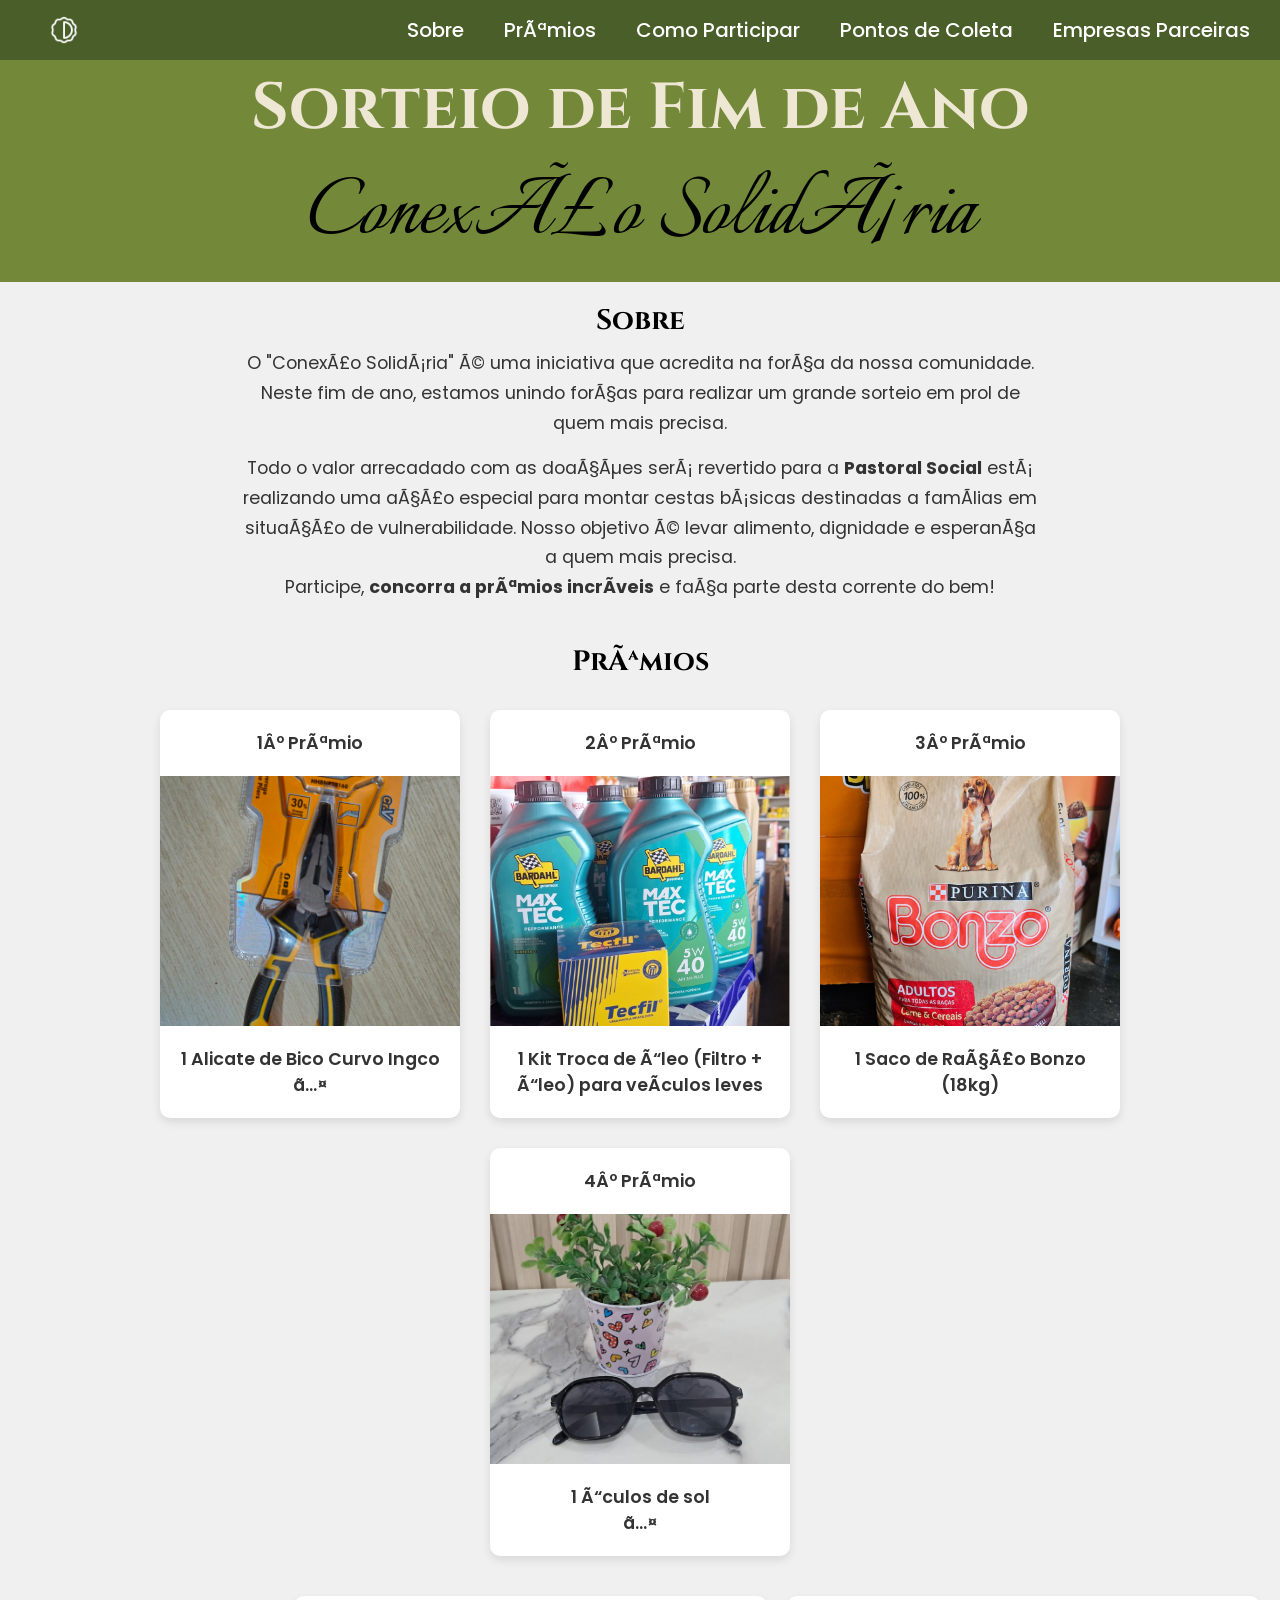
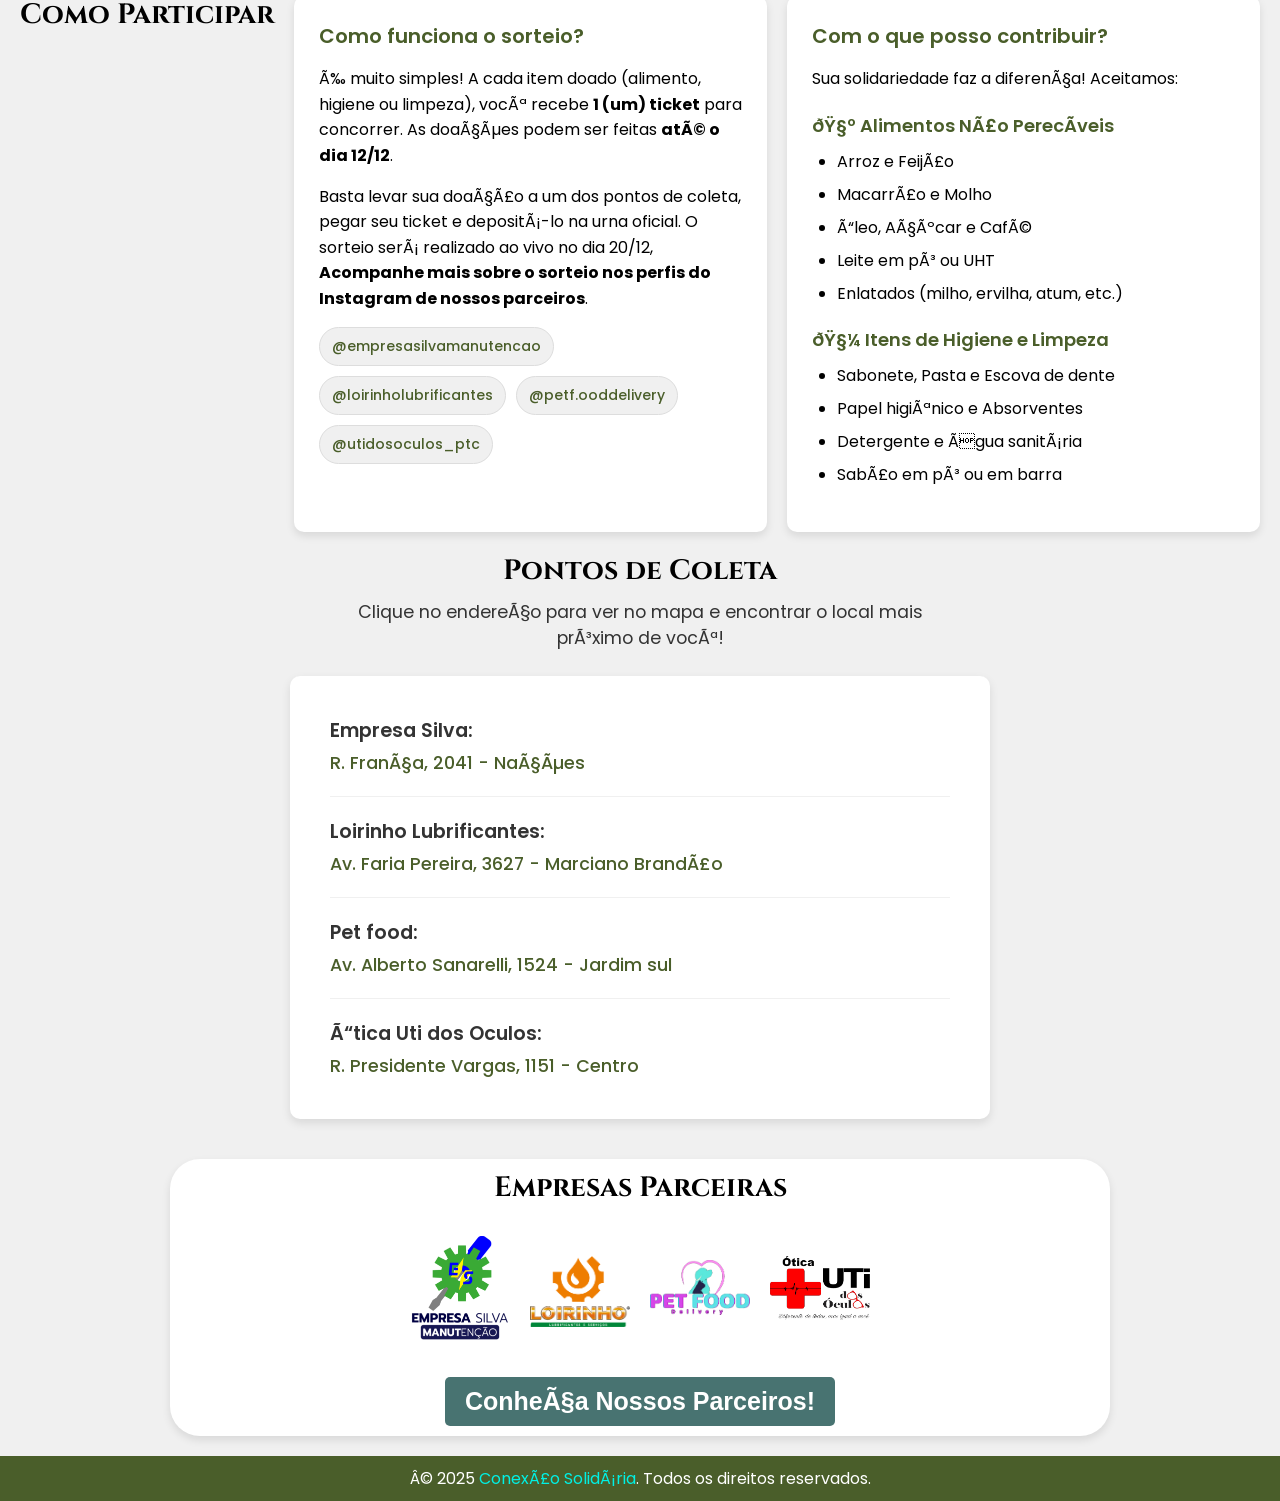
<file: index.html>
<!DOCTYPE html>
<html lang="pt-br">

<head>
    <meta charset="UTF-B">
    <meta name="viewport" content="width=device-width, initial-scale=1.0">
    <meta name="author" content="Enio Antonio S. Junior">

    <meta name="description" content="Participe do Sorteio de Fim de Ano Conexão Solidária! Doe e concorra a prêmios.">

    <meta property="og:type" content="website">
    <meta property="og:url" content="https://conexao-solidaria-ptc.netlify.app/">
    <meta property="og:title" content="Sorteio de Fim de Ano - Conexão Solidária">
    <meta property="og:description"
        content="Participe da nossa ação solidária! Doe alimentos, concorra a prêmios incríveis e ajude quem mais precisa.">
    <meta property="og:image" content="https://conexao-solidaria-ptc.netlify.app/src/img/preview-social.png">

    <meta property="twitter:card" content="summary_large_image">
    <meta property="twitter:url" content="https://conexao-solidaria-ptc.netlify.app/">
    <meta property="twitter:title" content="Sorteio de Fim de Ano - Conexão Solidária">
    <meta property="twitter:description"
        content="Participe da nossa ação solidária! Doe alimentos, concorra a prêmios incríveis e ajude quem mais precisa.">
    <meta property="twitter:image" content="https://conexao-solidaria-ptc.netlify.app/src/img/preview-social.png">

    <link rel="icon" href="src/img/64x64.png" type="image/png">
    <link rel="stylesheet" href="src/css/reset.css">
    <link rel="stylesheet" href="src/css/style.css">
    <title>Conexão Solidária</title>
</head>

<body id="topo">
    <nav>
        <button class="hamburger" id="hamburger-button" aria-label="Menu">
            <span class="hamburger-line"></span>
            <span class="hamburger-line"></span>
            <span class="hamburger-line"></span>
        </button>

        <div class="toggle-icons">
            <img src="src/img/modoEscuro.png" alt="Modo Escuro" id="darkModeIcon" class="mode-icon">
            <img src="src/img/modoClaro.png" alt="Modo Claro" id="lightModeIcon" class="mode-icon">
        </div>

        <div class="nav-links" id="nav-links">
            <a href="#sobre">Sobre</a>
            <a href="#premios">Prêmios</a>
            <a href="#como-participar">Como Participar</a>
            <a href="#pontos-de-coleta">Pontos de Coleta</a>
            <a href="parceiros.html">Empresas Parceiras</a>
        </div>
    </nav>
    <header>
        <h1>Sorteio de Fim de Ano</h1>
        <h2>Conexão Solidária</h2>
    </header>

    <main>
        <section id="sobre">
            <h3>Sobre</h3>
            <p>
                O "Conexão Solidária" é uma iniciativa que acredita na força da nossa comunidade.
                Neste fim de ano, estamos unindo forças para realizar um grande sorteio em prol
                de quem mais precisa.
            </p>
            <p>
                Todo o valor arrecadado com as doações será revertido para
                a <strong>Pastoral Social</strong> está realizando uma ação especial para montar cestas básicas
                destinadas a famílias em situação de vulnerabilidade.
                Nosso objetivo é levar alimento, dignidade e esperança a quem mais precisa. <br>
                Participe, <b>concorra a prêmios incríveis</b> e faça parte desta corrente do bem!
            </p>
        </section>

        <section id="premios">
            <h3>Prêmios</h3>
            <div class="premios-container">
                <figure>
                    <figcaption>1º Prêmio</figcaption>
                    <img src="src/img/Alicate.jpg" alt="Alicate de bico meia cana">
                    <figcaption>1 Alicate de Bico Curvo Ingco <br> ㅤ</figcaption>
                </figure>
                <figure>
                    <figcaption>2º Prêmio</figcaption>
                    <img src="src/img/OleoEFiltro.png" alt="Óleo e filtro de óleo">
                    <figcaption>1 Kit Troca de Óleo (Filtro + Óleo) para veículos leves</figcaption>
                </figure>
                <figure>
                    <figcaption>3º Prêmio</figcaption>
                    <img src="src/img/SacoDeRacao.png" alt="Saco de ração 18kg para cães adultos">
                    <figcaption>1 Saco de Ração Bonzo (18kg)</figcaption>
                </figure>
                <figure>
                    <figcaption>4º Prêmio</figcaption>
                    <img src="src/img/Oculos.png" alt="Oculos de sol">
                    <figcaption>1 Óculos de sol <br> ㅤ</figcaption>
                </figure>
            </div>
        </section>

        <section id="como-participar" aria-labelledby="titulo-como-participar">
            <h3 id="titulo-como-participar">Como Participar</h3>
            <article aria-labelledby="como-funciona-titulo">
                <h4 id="como-funciona-titulo">Como funciona o sorteio?</h4>
                <p>É muito simples! A cada item doado (alimento, higiene ou limpeza),
                    você recebe <strong>1 (um) ticket</strong> para concorrer. As doações podem ser feitas <strong>até o
                        dia 12/12</strong>.</p>
                <p>Basta levar sua doação a um dos pontos de coleta, pegar seu ticket
                    e depositá-lo na urna oficial. O sorteio será realizado ao vivo no dia 20/12,
                    <strong>Acompanhe mais sobre o sorteio nos perfis do Instagram de nossos parceiros</strong>.
                </p>
                <ul>
                    <li><a href="https://www.instagram.com/empresasilvamanutencao?igsh=MXJiZjM1cW82eDZsZg=="
                            target="_blank">@empresasilvamanutencao</a></li>

                    <li><a href="https://www.instagram.com/loirinholubrificantes?igsh=MTQ2d2xqcG1nM3MybQ=="
                            target="_blank">@loirinholubrificantes</a></li>

                    <li><a href="https://www.instagram.com/petf.ooddelivery?igsh=MTQxbnA5NXpmcWZzNg=="
                            target="_blank">@petf.ooddelivery</a></li>

                    <li><a href="https://www.instagram.com/utidosoculos_ptc?utm_source=qr&igsh=a2kxdjM2YWQzOGx4"
                            target="_blank">@utidosoculos_ptc</a></li>
                </ul>

            </article>
            <article aria-labelledby="o-que-doar-titulo">
                <h4 id="o-que-doar-titulo">Com o que posso contribuir?</h4>
                <p>Sua solidariedade faz a diferença! Aceitamos:</p>
                <h5 id="alimentos-titulo">🧺 Alimentos Não Perecíveis</h5>
                <ul>
                    <li>Arroz e Feijão</li>
                    <li>Macarrão e Molho</li>
                    <li>Óleo, Açúcar e Café</li>
                    <li>Leite em pó ou UHT</li>
                    <li>Enlatados (milho, ervilha, atum, etc.)</li>
                </ul>
                <h5 id="higiene-titulo">🧼 Itens de Higiene e Limpeza</h5>
                <ul>
                    <li>Sabonete, Pasta e Escova de dente</li>
                    <li>Papel higiênico e Absorventes</li>
                    <li>Detergente e Água sanitária</li>
                    <li>Sabão em pó ou em barra</li>
                </ul>
            </article>
        </section>

        <section id="pontos-de-coleta">
            <h3>Pontos de Coleta</h3>
            <p class="coleta-subtitulo">Clique no endereço para ver no mapa e encontrar o local mais próximo de você!
            </p>
            <div class="coleta-container">
                <ul>
                    <li>
                        <strong>Empresa Silva:</strong>
                        <a href="https://www.google.com/maps/search/?api=1&query=R.+Fran%C3%A7a,+2041+-+Na%C3%A7%C3%B5es"
                            target="_blank" rel="noopener noreferrer">
                            R. França, 2041 - Nações
                        </a>
                    </li>
                    <li>
                        <strong>Loirinho Lubrificantes:</strong>
                        <a href="https://www.google.com/maps/search/?api=1&query=Av.+Faria+Pereira,+3627+-+Marciano+Brand%C3%A3o"
                            target="_blank" rel="noopener noreferrer">
                            Av. Faria Pereira, 3627 - Marciano Brandão
                        </a>
                    </li>
                    <li>
                        <strong>Pet food:</strong>
                        <a href="https://maps.app.goo.gl/vPN9GJgcoY459Lsw5" target="_blank" rel="noopener noreferrer">
                            Av. Alberto Sanarelli, 1524 - Jardim sul
                        </a>
                    </li>
                    <li>
                        <strong>Ótica Uti dos Oculos:</strong>
                        <a href="https://www.google.com/maps/search/?api=1&query=R.+Presidente+Vargas,+1151+-+Centro"
                            target="_blank" rel="noopener noreferrer">
                            R. Presidente Vargas, 1151 - Centro
                        </a>
                    </li>
                </ul>
            </div>
        </section>

        <section id="empresas-parceiras">
            <h3>Empresas Parceiras</h3>
            <div class="logo-container">
                <a href="https://www.instagram.com/empresasilvamanutencao?igsh=MXJiZjM1cW82eDZsZg=="
                    target="_blank"><img src="src/img/logos/EmpresaSilva@300x.png"
                        alt="Logo da Empresa Silva Manutenção"></a>
                <img src="src/img/logos/Loirinho@300x.png" alt="Logo da Loirinho Lubrificantes e Serviços">
                <a href="https://www.instagram.com/petf.ooddelivery?igsh=MTQxbnA5NXpmcWZzNg==" target="_blank"><img
                        src="src/img/logos/PetFoodDelivery.png" alt="Logo da Pet Food Delivery"></a>
                <a href="https://www.instagram.com/utidosoculos_ptc?utm_source=qr&igsh=a2kxdjM2YWQzOGx4"
                    target="_blank"><img src="src/img/logos/UtiDosOculos.png" alt="Logo da Ótica UTI dos Óculos"></a>
            </div>
            <button><a href="parceiros.html">Conheça Nossos Parceiros!</a></button>
        </section>
    </main>

    <footer>
        <p>© 2025 <a href="parceiros.html">Conexão Solidária</a>. Todos os direitos reservados.</p>
    </footer>

    <a href="#topo" id="btnVoltarAoTopo">↑</a>

    <script src="src/js/main.js"></script>

</body>

</html>
</file>
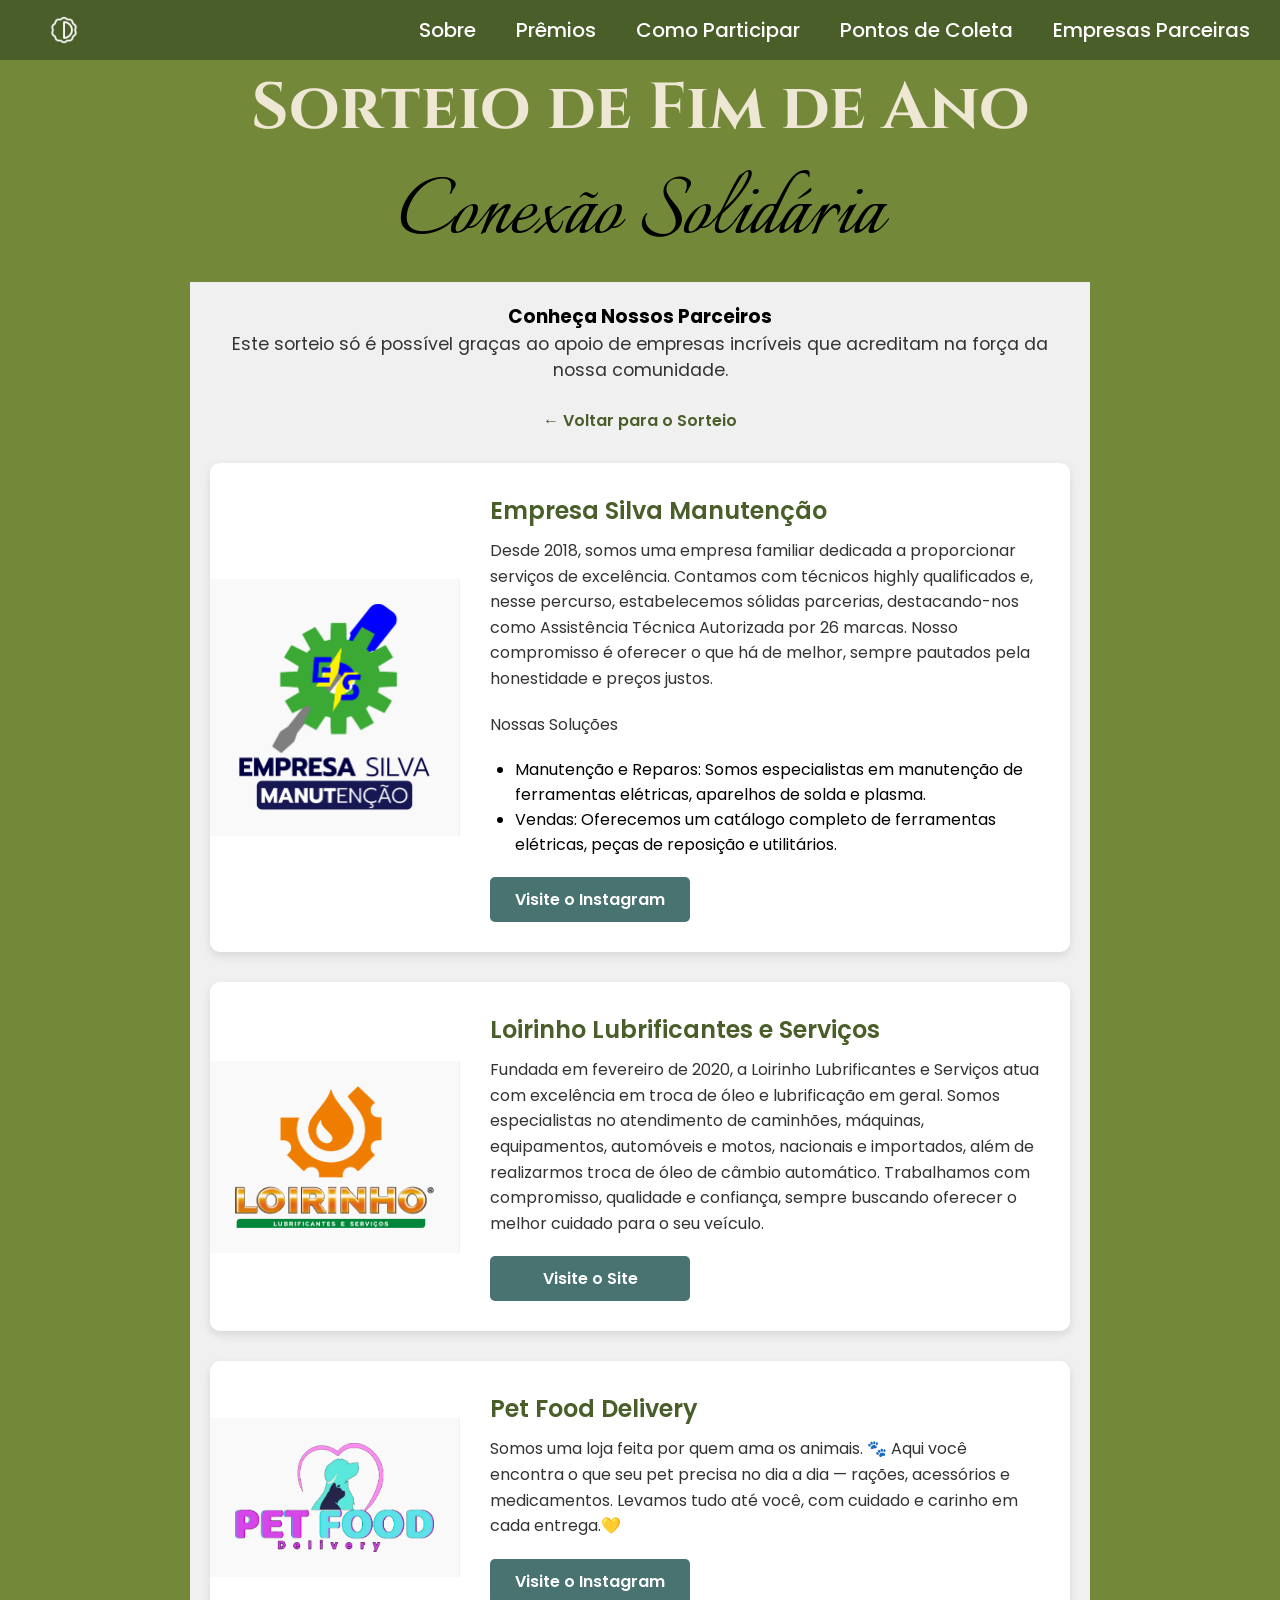
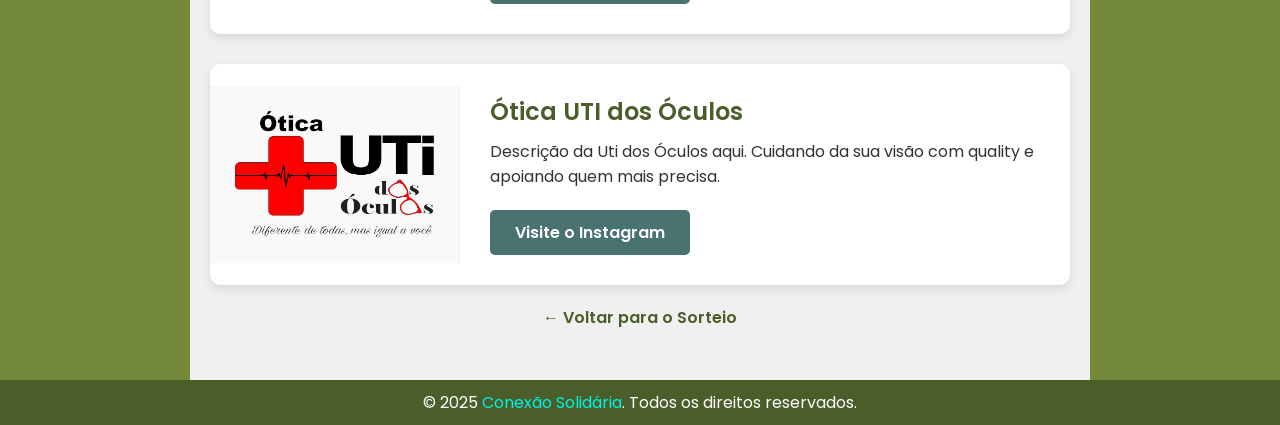
<file: parceiros.html>
<!DOCTYPE html>
<html lang="pt-br">

<head>
    <meta charset="UTF-8">
    <meta name="viewport" content="width=device-width, initial-scale=1.0">
    <meta name="author" content="Enio Antonio S. Junior">

    <meta name="description"
        content="Conheça as empresas que estão apoiando o Sorteio de Fim de Ano Conexão Solidária.">

    <meta property="og:type" content="website">
    <meta property="og:url" content="https://conexao-solidaria-ptc.netlify.app/parceiros.html">
    <meta property="og:title" content="Nossos Parceiros - Conexão Solidária">
    <meta property="og:description"
        content="Conheça as empresas incríveis que estão apoiando o nosso Sorteio de Fim de Ano.">
    <meta property="og:image" content="https://conexao-solidaria-ptc.netlify.app/src/img/preview-social.png">

    <meta property="twitter:card" content="summary_large_image">
    <meta property="twitter:url" content="https://conexao-solidaria-ptc.netlify.app/parceiros.html">
    <meta property="twitter:title" content="Nossos Parceiros - Conexão Solidária">
    <meta property="twitter:description"
        content="Conheça as empresas incríveis que estão apoiando o nosso Sorteio de Fim de Ano.">
    <meta property="twitter:image" content="https://conexao-solidaria-ptc.netlify.app/src/img/preview-social.png">

    <link rel="icon" href="src/img/64x64.png" type="image/png">
    <link rel="stylesheet" href="src/css/reset.css">
    <link rel="stylesheet" href="src/css/style.css">
    <title>Parceiros - Conexão Solidária</title>
</head>

<body id="topo">
    <nav>
        <button class="hamburger" id="hamburger-button" aria-label="Menu">
            <span class="hamburger-line"></span>
            <span class="hamburger-line"></span>
            <span class="hamburger-line"></span>
        </button>

        <div class="toggle-icons">
            <img src="src/img/modoEscuro.png" alt="Modo Escuro" id="darkModeIcon" class="mode-icon">
            <img src="src/img/modoClaro.png" alt="Modo Claro" id="lightModeIcon" class="mode-icon">
        </div>

        <div class="nav-links" id="nav-links">
            <a href="index.html#sobre">Sobre</a>
            <a href="index.html#premios">Prêmios</a>
            <a href="index.html#como-participar">Como Participar</a>
            <a href="index.html#pontos-de-coleta">Pontos de Coleta</a>
            <a href="index.html#empresas-parceiras">Empresas Parceiras</a>
        </div>
    </nav>
    <header>
        <h1>Sorteio de Fim de Ano</h1>
        <h2>Conexão Solidária</h2>
    </header>

    <main class="partner-page-main">
        <h3>Conheça Nossos Parceiros</h3>
        <p class="partner-subtitulo">
            Este sorteio só é possível graças ao apoio de empresas incríveis
            que acreditam na força da nossa comunidade.
        </p>

        <a href="index.html" class="back-link">&larr; Voltar para o Sorteio</a>

        <div class="partner-cards-container">
            <article class="partner-card">
                <img src="src/img/logos/EmpresaSilva@300x.png" alt="Logo da Empresa Silva Manutenção">
                <div class="partner-card-info">
                    <h4>Empresa Silva Manutenção</h4>
                    <p>Desde 2018, somos uma empresa familiar dedicada a proporcionar serviços de excelência. Contamos
                        com técnicos highly qualificados e, nesse percurso, estabelecemos sólidas parcerias,
                        destacando-nos como Assistência Técnica Autorizada por 26 marcas. Nosso compromisso é oferecer o
                        que há de melhor, sempre pautados pela honestidade e preços justos.</p>
                    <p>Nossas Soluções</p>
                    <ul>
                        <li>Manutenção e Reparos: Somos especialistas em manutenção de ferramentas elétricas, aparelhos
                            de
                            solda e plasma.</li>
                        <li>Vendas: Oferecemos um catálogo completo de ferramentas elétricas, peças de reposição e
                            utilitários.</li>
                    </ul>
                    <a href="https://www.instagram.com/empresasilvamanutencao?igsh=MXJiZjM1cW82eDZsZg=="
                        class="partner-link" target="_blank">Visite o Instagram</a>
                </div>
            </article>

            <article class="partner-card">
                <img src="src/img/logos/Loirinho@300x.png" alt="Logo da Loirinho Lubrificantes">
                <div class="partner-card-info">
                    <h4>Loirinho Lubrificantes e Serviços</h4>
                    <p>Fundada em fevereiro de 2020, a Loirinho Lubrificantes e Serviços atua com excelência em troca de
                        óleo e lubrificação em geral. Somos especialistas no atendimento de caminhões, máquinas,
                        equipamentos, automóveis e motos, nacionais e importados, além de realizarmos troca de óleo de
                        câmbio automático. Trabalhamos com compromisso, qualidade e confiança, sempre buscando oferecer
                        o melhor cuidado para o seu veículo.</p>
                    <a href="https://loirinholubrificantes.marcaweb.com.br" class="partner-link" target="_blank">Visite
                        o Site</a>
                </div>
            </article>

            <article class="partner-card">
                <img src="src/img/logos/PetFoodDelivery.png" alt="Logo da Pet Food Delivery">
                <div class="partner-card-info">
                    <h4>Pet Food Delivery</h4>
                    <p>Somos uma loja feita por quem ama os animais. 🐾
                        Aqui você encontra o que seu pet precisa no dia a dia — rações, acessórios e medicamentos.
                        Levamos tudo até você, com cuidado e carinho em cada entrega.💛</p>
                    <a href="https://www.instagram.com/petf.ooddelivery?igsh=MTQxbnA5NXpmcWZzNg==" class="partner-link"
                        target="_blank">Visite o Instagram</a>
                </div>
            </article>

            <article class="partner-card">
                <img src="src/img/logos/UtiDosOculos.png" alt="Logo da Ótica UTI dos Óculos">
                <div class="partner-card-info">
                    <h4>Ótica UTI dos Óculos</h4>
                    <p>Descrição da Uti dos Óculos aqui. Cuidando da sua visão com
                        quality e apoiando quem mais precisa.</p>
                    <a href="https://www.instagram.com/utidosoculos_ptc?utm_source=qr&igsh=a2kxdjM2YWQzOGx4"
                        class="partner-link" target="_blank">Visite o Instagram</a>
                </div>
            </article>
        </div>

        <a href="index.html" class="back-link" style="margin-top: 20px;">&larr; Voltar para o Sorteio</a>
    </main>

    <footer>
        <p>© 2025 <a href="#">Conexão Solidária</a>. Todos os direitos reservados.</p>
    </footer>

    <a href="#topo" id="btnVoltarAoTopo">↑</a>

    <script src="src/js/main.js"></script>

</body>

</html>
</file>
<file: src/css/style.css>
@import url('https://fonts.googleapis.com/css2?family=Cinzel:wght@400..900&family=Italianno&family=Poppins:ital,wght@0,100;0,200;0,300;0,400;0,500;0,600;0,700;0,800;0,900;1,100;1,200;1,300;1,400;1,500;1,600;1,700;1,800;1,900&display=swap');

/* Adiciona rolagem suave ao clicar nos links da NAV */
html {
    scroll-behavior: smooth;
}

body {
    background: #738839;
    font-family: "Poppins", sans-serif;
    /* Evita que o conteúdo "cole" nas laterais em telas muito grandes */
    max-width: 2000px;
    margin: 0 auto;
    /* TRANSIÇÃO ADICIONADA */
    transition: background-color 0.3s ease, color 0.3s ease;
}

/* ======================================= */
/* Estilos do NOVO Menu de Navegação (NAV) */
/* ======================================= */
nav {
    background: #4A5E2A;
    padding: 15px 30px;
    /* Mais padding */
    display: flex;
    /* Essencial para alinhar */
    justify-content: space-between;
    /* Links para a direita (em desktop) */
    align-items: center;
    position: relative;
    /* Para o menu flutuar abaixo */
    /* TRANSIÇÃO ADICIONADA */
    transition: background-color 0.3s ease;
}

/* Container dos links */
.nav-links {
    display: flex;
    /* Links lado a lado no desktop */
    gap: 40px;
    /* Espaço entre os links */
}

.nav-links a {
    color: white;
    text-decoration: none;
    font-size: 20px;
    font-weight: 500;
    transition: color 0.2s;
}

.nav-links a:hover {
    color: #EEE7D3;
    /* Cor mais clara no hover */
    text-decoration: underline;
}

/* Botão Hamburger (ESCONDIDO no desktop) */
.hamburger {
    display: none;
    /* Escondido por padrão */
    background: none;
    border: none;
    cursor: pointer;
    padding: 5px;
    display: none;
    /* Escondido no desktop */
    flex-direction: column;
    gap: 5px;
    /* Espaço entre as linhas */
}

.hamburger-line {
    display: block;
    width: 25px;
    height: 3px;
    background-color: white;
    border-radius: 2px;
}

/* FIM DOS ESTILOS DA NAV */


header {
    background: #738839;
    /* Mesmo fundo do body */
    color: white;
    padding: 5px 0;
    /* Adiciona espaço interno (vertical) */
    text-align: center;
    font-size: 24px;
    font-weight: 600;
    /* TRANSIÇÃO ADICIONADA */
    transition: background-color 0.3s ease;
}

header h1 {
    margin: 0;
    font-family: "Cinzel", serif;
    font-weight: 700;
    font-size: 65px;
    color: #EEE7D3;
    /* Cor do texto do h1 */
    /* TRANSIÇÃO ADICIONADA */
    transition: color 0.3s ease;
}

header h2 {
    margin: 0;
    color: black;
    font-family: "Italianno", cursive;
    font-weight: 400;
    font-size: 100px;
    /* TRANSIÇÃO ADICIONADA */
    transition: color 0.3s ease;
}

main {
    background: #F0F0F0;
    padding: 20px;
    min-height: 400px;
    /* TRANSIÇÃO ADICIONADA */
    transition: background-color 0.3s ease;
}

main section h3 {
    font-family: "Cinzel", serif;
    font-weight: 700;
    font-size: 28px;
    margin-bottom: 10px;
    text-align: center;
    /* Centraliza todos os títulos de seção */
    /* TRANSIÇÃO ADICIONADA */
    transition: color 0.3s ease;
}


/* ======================================= */
/* Estilos da Seção "Sobre"                */
/* ======================================= */

section#sobre {
    /* Centraliza o texto e o título da seção */
    text-align: center;

    /* Limita a largura do texto para melhor leitura em telas grandes */
    max-width: 800px;

    /* Centraliza o bloco de texto na página */
    margin: 0 auto 40px auto;
    /* (topo, auto, inferior, auto) */
}

section#sobre p {
    font-size: 1.1rem;
    /* Tamanho de fonte um pouco maior para destaque */
    line-height: 1.7;
    /* Espaçamento entre linhas (melhora leitura) */
    color: #333;
    /* Cor de texto mais suave que o preto puro */
    margin-bottom: 15px;
    /* Espaço entre os parágrafos */
    /* TRANSIÇÃO ADICIONADA */
    transition: color 0.3s ease;
}

/* ======================================= */
/* Estilos da Seção "Prêmios"              */
/* ======================================= */

section#premios {
    /* Centraliza o título "Prêmios" */
    text-align: center;
    margin-bottom: 40px;
    /* Espaço abaixo da seção inteira */
}

/* O container que agrupa os cards de prêmios */
.premios-container {
    display: flex;
    /* ATIVA O FLEXBOX! */
    justify-content: center;
    /* Centraliza os cards na página */
    flex-wrap: wrap;
    /* Permite que os cards quebrem a linha em telas menores */
    gap: 30px;
    /* Espaço entre os cards */
    padding-top: 20px;
    /* Espaço entre o título "Prêmios" e os cards */
}

/* O "Card" de cada prêmio (a tag <figure>) */
.premios-container figure {
    background-color: #FFFFFF;
    /* Fundo branco para o card */
    border-radius: 10px;
    /* Cantos arredondados */
    box-shadow: 0 4px 10px rgba(0, 0, 0, 0.1);
    /* Sombra suave */
    max-width: 300px;
    /* Largura máxima de cada card */
    flex-basis: 300px;
    /* Largura base de cada card */
    flex-grow: 1;
    /* Permite que o card cresça se houver espaço */
    overflow: hidden;
    /* Garante que a imagem não "vaze" dos cantos arredondados */
    display: flex;
    /* Flexbox interno para alinhar a legenda */
    flex-direction: column;
    /* Organiza o card (imagem em cima, legenda embaixo) */
    /* TRANSIÇÃO ADICIONADA */
    transition: background-color 0.3s ease, box-shadow 0.3s ease;
}

/* A imagem dentro do card de prêmio */
.premios-container figure img {
    width: 100%;
    /* Imagem ocupa 100% da largura do card */
    height: 250px;
    /* ALTURA FIXA - Isso é o segredo para cards uniformes! */
    object-fit: cover;
    /* Faz a imagem cobrir o espaço sem distorcer (ela pode ser cortada) */
}

/* A legenda da imagem (<figcaption>) */
.premios-container figure figcaption {
    padding: 20px;
    font-size: 1.1rem;
    font-weight: 600;
    /* Texto em negrito */
    color: #333;
    text-align: center;

    /* Garante que a legenda fique na parte de baixo */
    margin-top: auto;
    /* TRANSIÇÃO ADICIONADA */
    transition: color 0.3s ease;
}


/* ======================================= */
/* BÔNUS: Estilo para o H5 que criamos     */
/* ======================================= */

section#como-participar article h5 {
    font-family: "Poppins", sans-serif;
    font-weight: 600;
    font-size: 18px;
    /* Um pouco menor que o h4 */
    color: #4A5E2A;
    /* Cor verde escura do seu tema */
    margin-top: 20px;
    /* Espaço acima (para separar da lista anterior) */
    margin-bottom: 10px;
    /* TRANSIÇÃO ADICIONADA */
    transition: color 0.3s ease;
}

/* ======================================= */
/* Estilos da Seção "Como Participar"      */
/* ======================================= */

section#como-participar {
    display: flex;
    flex-wrap: wrap;
    justify-content: center;
    gap: 20px;
    text-align: center;
    margin-bottom: 20px;
}

/* Estilo de "Card" para os dois <article> */
section#como-participar article {
    background-color: #FFFFFF;
    border-radius: 10px;
    padding: 25px;
    box-shadow: 0 4px 8px rgba(0, 0, 0, 0.1);
    text-align: left;
    flex-basis: 400px;
    flex-grow: 1;
    max-width: 500px;
    /* TRANSIÇÃO ADICIONADA */
    transition: background-color 0.3s ease, box-shadow 0.3s ease;
}

/* Títulos dentro dos cards (h4) */
section#como-participar article h4 {
    font-family: "Poppins", sans-serif;
    font-weight: 600;
    font-size: 20px;
    color: #4A5E2A;
    margin-bottom: 15px;
    /* TRANSIÇÃO ADICIONADA */
    transition: color 0.3s ease;
}

/* Parágrafos dentro dos cards */
section#como-participar article p {
    font-size: 16px;
    line-height: 1.6;
    margin-bottom: 15px;
    /* TRANSIÇÃO ADICIONADA */
    transition: color 0.3s ease;
}

/* Listas de doação (ul) */
section#como-participar article ul {
    list-style-type: disc;
    margin-left: 25px;
    margin-bottom: 20px;
}

section#como-participar article ul li {
    margin-bottom: 8px;
    /* TRANSIÇÃO ADICIONADA */
    transition: color 0.3s ease;
}

/* ======================================= */
/* Estilos da Lista de Instagram           */
/* ("Como Participar")                     */
/* ======================================= */

/* 1. Seleciona APENAS a lista (ul) dentro do 
      artigo "Como funciona" */
section#como-participar article[aria-labelledby="como-funciona-titulo"] ul {
    list-style-type: none;
    /* Remove as bolinhas */
    margin-left: 0;
    /* Remove o recuo da lista */
    margin-top: 15px;
    /* Adiciona um espaço acima da lista */

    /* Faz os links ficarem lado a lado */
    display: flex;
    flex-wrap: wrap;
    /* Deixa quebrar a linha em telas pequenas */
    gap: 10px;
    /* Espaço entre os links */
}

/* 2. Zera a margem dos itens da lista (li) */
section#como-participar article[aria-labelledby="como-funciona-titulo"] li {
    margin-bottom: 0;
}

/* 3. Estiliza o link (a) como uma "pílula" */
section#como-participar article[aria-labelledby="como-funciona-titulo"] a {
    display: block;
    padding: 8px 12px;
    background-color: #f0f0f0;
    /* Fundo cinza claro (já que o card é branco) */
    border: 1px solid #ddd;
    /* Borda sutil */
    border-radius: 20px;
    /* Cantos bem arredondados */
    text-decoration: none;
    color: #4A5E2A;
    /* Cor verde do seu tema */
    font-weight: 500;
    font-size: 14px;
    transition: all 0.2s;
    /* Animação suave */
}

/* 4. Efeito hover (ao passar o mouse) */
section#como-participar article[aria-labelledby="como-funciona-titulo"] a:hover {
    background-color: #4A5E2A;
    /* Fica verde */
    color: #FFFFFF;
    /* Com texto branco */
    border-color: #4A5E2A;
}

/* ======================================= */
/* Estilos da Seção "Pontos de Coleta"     */
/* ======================================= */

section#pontos-de-coleta {
    text-align: center;
    margin-bottom: 40px;
}

p.coleta-subtitulo {
    font-size: 1.1rem;
    color: #333;
    margin-bottom: 25px;
    max-width: 600px;
    margin-left: auto;
    margin-right: auto;
    /* TRANSIÇÃO ADICIONADA */
    transition: color 0.3s ease;
}

.coleta-container {
    background-color: #FFFFFF;
    border-radius: 10px;
    box-shadow: 0 4px 10px rgba(0, 0, 0, 0.1);
    max-width: 700px;
    margin: 0 auto;
    padding: 20px 40px;
    text-align: left;
    /* TRANSIÇÃO ADICIONADA */
    transition: background-color 0.3s ease, box-shadow 0.3s ease;
}

.coleta-container ul {
    list-style: none;
}

.coleta-container li {
    font-size: 1.1rem;
    padding: 20px 0;
    border-bottom: 1px solid #f0f0f0;
}

.coleta-container li:last-child {
    border-bottom: none;
}

.coleta-container li strong {
    display: block;
    font-weight: 600;
    font-size: 1.2rem;
    color: #333;
    margin-bottom: 5px;
    /* TRANSIÇÃO ADICIONADA */
    transition: color 0.3s ease;
}

.coleta-container li a {
    color: #4A5E2A;
    text-decoration: none;
    font-weight: 500;
    transition: color 0.2s;
}

.coleta-container li a:hover {
    color: #365a5f;
    text-decoration: underline;
}

/* ======================================= */
/* Estilos da Seção "Empresas Parceiras"   */
/* ======================================= */

/* Sua alteração de fundo branco e sombra foi mantida! */
section#empresas-parceiras {
    background: #ffffff;
    border-radius: 30px;
    padding: 10px 10px 10px 10px;
    text-align: center;
    margin: 20px 150px 0px 150px;
    box-shadow: 0 4px 8px rgba(0, 0, 0, 0.1);
    /* TRANSIÇÃO ADICIONADA */
    transition: background-color 0.3s ease, box-shadow 0.3s ease;
}

section#empresas-parceiras img {
    width: 100px;
    height: auto;
}

section#empresas-parceiras button {
    background-color: #487371;
    color: white;
    border: none;
    padding: 10px 20px;
    border-radius: 5px;
    cursor: pointer;
    font-size: 16px;
    margin-top: 10px;
    transition: background-color 0.2s;
    /* Adiciona transição suave */
}

section#empresas-parceiras button a {
    color: white;
    text-decoration: none;
    font-weight: 700;
    font-size: 25px;
}

section#empresas-parceiras button:hover {
    background-color: #365a5f;
}

.logo-container {
    display: flex;
    flex-wrap: wrap;
    justify-content: center;
    align-items: center;
    gap: 20px;
    padding: 20px 0;
}

/* ======================================= */
/* Estilos do Rodapé                       */
/* ======================================= */

footer {
    background: #4A5E2A;
    color: white;
    text-align: center;
    padding: 10px 0;
    font-size: 16px;
    /* TRANSIÇÃO ADICIONADA */
    transition: background-color 0.3s ease;
}

footer p {
    margin: 0;
}

footer a {
    color: #00f1e5;
    text-decoration: none;
}

/* ======================================= */
/* Estilos da Página "Parceiros"           */
/* ======================================= */

main.partner-page-main {
    max-width: 900px;
    margin: 0 auto;
    text-align: center;
}

p.partner-subtitulo {
    font-size: 1.1rem;
    color: #333;
    margin-bottom: 25px;
    /* TRANSIÇÃO ADICIONADA */
    transition: color 0.3s ease;
}

.back-link {
    display: inline-block;
    font-size: 1rem;
    color: #4A5E2A;
    font-weight: 600;
    text-decoration: none;
    margin-bottom: 30px;
    transition: all 0.2s;
}

.back-link:hover {
    text-decoration: underline;
    transform: translateX(-5px);
}

.partner-cards-container {
    display: flex;
    flex-direction: column;
    gap: 30px;
}

.partner-card {
    background-color: #FFFFFF;
    border-radius: 10px;
    box-shadow: 0 4px 10px rgba(0, 0, 0, 0.1);
    display: flex;
    flex-direction: column;
    overflow: hidden;
    text-align: left;
    /* TRANSIÇÃO ADICIONADA */
    transition: background-color 0.3s ease, box-shadow 0.3s ease;
}

.partner-card img {
    width: 100%;
    max-width: 300px;
    height: auto;
    object-fit: contain;
    align-self: center;
    padding: 20px;
    background-color: #f9f9f9;
    /* TRANSIÇÃO ADICIONADA */
    transition: background-color 0.3s ease;
}

.partner-card-info {
    padding: 25px;
    display: flex;
    flex-direction: column;
    height: 100%;
}

.partner-card-info h4 {
    font-family: "Poppins", sans-serif;
    font-weight: 600;
    font-size: 1.5rem;
    color: #4A5E2A;
    margin-bottom: 10px;
    /* TRANSIÇÃO ADICIONADA */
    transition: color 0.3s ease;
}

.partner-card-info p {
    font-size: 1rem;
    line-height: 1.6;
    color: #333;
    flex-grow: 1;
    margin-bottom: 20px;
    /* TRANSIÇÃO ADICIONADA */
    transition: color 0.3s ease;
}

.partner-card-info ul {
    list-style-type: disc;
    margin-left: 25px;
    margin-bottom: 20px;
}

.partner-link {
    display: inline-block;
    background-color: #487371;
    color: white;
    padding: 10px 15px;
    border-radius: 5px;
    text-decoration: none;
    font-weight: 600;
    text-align: center;
    transition: background-color 0.2s;
    margin-top: auto;
    max-width: 200px;
}

.partner-link:hover {
    background-color: #365a5f;
    color: white;
}

/* ================================================ */
/* MEDIA QUERY PARA RESPONSIVIDADE (PÁGINA PARCEIROS) */
/* ================================================ */

@media (min-width: 768px) {
    .partner-card {
        flex-direction: row;
    }

    .partner-card img {
        width: 250px;
        max-width: 250px;
        height: auto;
        border-right: 1px solid #f0f0f0;
        padding: 25px;
    }

    .partner-card-info {
        padding: 30px;
    }
}


/* ================================================ */
/* MEDIA QUERY PARA RESPONSIVIDADE (SITE INTEIRO)   */
/* ================================================ */

@media (max-width: 768px) {

    /* ======================================= */
    /* RESPONSIVIDADE DO NOVO MENU HAMBURGER   */
    /* ======================================= */

    /* 1. O botão hamburger APARECE no mobile */
    .hamburger {
        display: flex;
        /* Mostra o botão */
        z-index: 1001;
        /* Garante que fique na frente */
        /* NOVO: Ordem para o flexbox */
        order: 2;
    }

    /* Posição correta dos links do desktop (centralizado) */
    nav {
        /* MUDANÇA: de 'center' para 'space-between' */
        justify-content: space-between;
    }

    /* 2. O container de links é ESCONDIDO no mobile */
    .nav-links {
        display: none;
        /* Escondido por padrão */

        /* Configuração do menu "flutuante" */
        position: absolute;
        top: 100%;
        /* Começa logo abaixo da nav */
        left: 0;
        right: 0;

        background-color: #4A5E2A;
        /* Mesma cor de fundo */
        width: 100%;
        padding: 20px;
        box-shadow: 0 4px 8px rgba(0, 0, 0, 0.2);
        /* NOVO: Ordem para o flexbox */
        order: 10;
    }

    /* 3. A classe 'active' que o JS vai adicionar */
    .nav-links.active {
        display: block;
        /* MOSTRA o menu */
    }

    /* 4. Links dentro do menu mobile (empilhados) */
    .nav-links a {
        display: block;
        /* Links um abaixo do outro */
        padding: 15px;
        text-align: center;
        border-bottom: 1px solid rgba(255, 255, 255, 0.1);
    }

    .nav-links a:last-child {
        border-bottom: none;
    }

    /* FIM DO CSS DO MENU HAMBURGER */


    /* 2. Ajusta os Títulos do Cabeçalho */
    header h1 {
        font-size: 40px;
        /* Reduz de 65px */
    }

    header h2 {
        font-size: 60px;
        /* Reduz de 100px */
    }

    /* 3. Ajusta o Padding Principal e Fontes */
    main {
        padding: 15px;
        /* Reduz o padding lateral de 20px */
    }

    main section h3 {
        font-size: 24px;
        /* Reduz o título das seções */
    }

    /* 4. Remove a margem lateral da seção de parceiros */
    section#empresas-parceiras {
        /* Remove as margens laterais fixas de 150px */
        margin: 20px 15px 0px 15px;
        padding: 15px;
    }

    section#empresas-parceiras button a {
        font-size: 18px;
        /* Diminui o botão de parceiros */
    }

    /* 5. Ajusta o card da lista de coleta */
    .coleta-container {
        padding: 15px 20px;
        /* Menos padding lateral no card */
    }

    /* 6. Ajusta os cards de "Como Participar" */
    section#como-participar article {
        /* Remove a largura base para o card se ajustar */
        flex-basis: 100%;
        padding: 20px;
    }

    /* 7. Ajusta os cards de "Prêmios" */
    .premios-container figure {
        /* Remove a largura base para o card se ajustar */
        flex-basis: 100%;
        max-width: 100%;
    }

    /* 8. Ajusta o padding da página de parceiros no mobile */
    main.partner-page-main {
        padding: 15px;
    }
}

.voltar-ao-topo {
    margin-top: 10px;
    /* Adiciona um espaço acima do link */
}

.voltar-ao-topo a {
    color: #00f1e5;
    /* Mesma cor do outro link do rodapé */
    text-decoration: none;
    font-weight: 600;
}

.voltar-ao-topo a:hover {
    text-decoration: underline;
}

/* ======================================= */
/* Estilo do Botão "Voltar ao Topo"        */
/* ======================================= */

#btnVoltarAoTopo {
    display: flex;
    /* Para centralizar a seta */
    justify-content: center;
    align-items: center;

    position: fixed;
    /* Fica fixo na tela */
    bottom: 20px;
    /* 20px de distância do rodapé */
    right: 20px;
    /* 20px de distância da direita */

    width: 50px;
    /* Tamanho do círculo */
    height: 50px;
    background-color: #4A5E2A;
    /* Cor verde do seu tema */
    color: #FFFFFF;
    /* Cor da seta (branca) */

    border-radius: 50%;
    /* Deixa o botão redondo */
    text-decoration: none;
    /* Remove o sublinhado do link */
    font-size: 24px;
    /* Tamanho da seta */
    font-weight: bold;
    box-shadow: 0 2px 5px rgba(0, 0, 0, 0.3);
    /* Sombra suave */
    z-index: 1000;
    /* Garante que ele fique acima de tudo */

    /* --- A MÁGICA COMEÇA AQUI --- */

    /* 1. Oculto por padrão */
    opacity: 0;
    visibility: hidden;

    /* 2. Animação suave de "surgir" */
    transition: opacity 0.3s, visibility 0.3s, background-color 0.3s ease;
}

/* 3. A classe que o JavaScript vai adicionar */
#btnVoltarAoTopo.mostrar {
    opacity: 1;
    visibility: visible;
}


/* ======================================= */
/* (INÍCIO) NOVOS ESTILOS MODO ESCURO      */
/* ======================================= */

/* --- 1. Estilos dos Ícones de Toggle --- */

/* Contêiner dos ícones na NAV */
.toggle-icons {
    display: flex;
    align-items: center;
    cursor: pointer;
    /* Posicionamento no desktop */
    margin-left: 20px;
    /* Oculto por padrão até o JS decidir qual mostrar */
    opacity: 0;
    visibility: hidden;
    transition: opacity 0.3s, visibility 0.3s, background-color 0.3s ease;
}

/* Classe 'ready' que o JS adiciona para mostrar o botão */
.toggle-icons.ready {
    opacity: 1;
    visibility: visible;
}

/* Estilo comum dos ícones */
.mode-icon {
    width: 28px;
    height: 28px;
    display: none;
    /* JS controla qual é 'visible' */
}

.mode-icon.visible {
    display: block;
}

/* O ícone 'modoEscuro.png' é PRETO, então invertemos para ficar BRANCO na nav */
#darkModeIcon {
    filter: invert(1);
}

/* Ajuste para o ícone no mobile (antes do hamburger) */
@media (max-width: 768px) {
    .toggle-icons {
        order: 1;
        /* Vem antes do hamburger */
        margin-left: 0;
        /* Reseta margem */
    }
}


/* --- 2. Estilos de Cores do Modo Escuro --- */

body.dark-mode {
    background: #1a1a1a;
    color: #ccc;
}

body.dark-mode nav {
    background: #2a3815;
    /* Verde bem escuro */
}

body.dark-mode header {
    background: #1a1a1a;
    /* Fundo do header igual ao body */
}

body.dark-mode header h2 {
    color: #999;
    /* Cor do h2 (preto fica ilegível) */
}

body.dark-mode main {
    background: #2c2c2c;
    /* Fundo principal escuro */
}

body.dark-mode main section h3 {
    color: #eee;
    /* Títulos de seção claros */
}

body.dark-mode section#sobre p {
    color: #ccc;
    /* Textos claros */
}

/* Prêmios */
body.dark-mode .premios-container figure {
    background-color: #3a3a3a;
    box-shadow: 0 4px 10px rgba(0, 0, 0, 0.4);
}

body.dark-mode .premios-container figure figcaption {
    color: #ddd;
}

/* Como Participar */
body.dark-mode section#como-participar article {
    background-color: #3a3a3a;
}

body.dark-mode section#como-participar article h4,
body.dark-mode section#como-participar article h5 {
    color: #a8d08c;
    /* Verde claro para títulos */
}

body.dark-mode section#como-participar article p,
body.dark-mode section#como-participar article li {
    color: #ccc;
}

/* Links de Instagram */
body.dark-mode section#como-participar article[aria-labelledby="como-funciona-titulo"] a {
    background-color: #444;
    border-color: #555;
    color: #a8d08c;
}

body.dark-mode section#como-participar article[aria-labelledby="como-funciona-titulo"] a:hover {
    background-color: #a8d08c;
    color: #2c2c2c;
    border-color: #a8d08c;
}

/* Pontos de Coleta */
body.dark-mode .coleta-container {
    background-color: #3a3a3a;
}

body.dark-mode .coleta-container li strong {
    color: #eee;
}

body.dark-mode .coleta-container li a {
    color: #a8d08c;
}

/* Empresas Parceiras */
body.dark-mode section#empresas-parceiras {
    background: #3a3a3a;
}

/* Rodapé */
body.dark-mode footer {
    background: #2a3815;
    /* Verde bem escuro */
}

/* Página Parceiros */
body.dark-mode p.partner-subtitulo {
    color: #ccc;
}

body.dark-mode .back-link {
    color: #a8d08c;
}

body.dark-mode .partner-card {
    background-color: #3a3a3a;
}

body.dark-mode .partner-card img {
    background-color: #444;
    /* Fundo dos logos */
}

body.dark-mode .partner-card-info h4 {
    color: #a8d08c;
}

body.dark-mode .partner-card-info p {
    color: #ccc;
}

/* Botões Fixos (Voltar ao Topo e Modo Escuro) */
body.dark-mode #btnVoltarAoTopo {
    background-color: #a8d08c;
    /* Verde claro */
    color: #1a1a1a;
    /* Seta preta */
}

body.dark-mode .toggle-icons {
    background-color: #a8d08c;
    /* Botão de ícone verde claro */
    border-radius: 50%;
    /* Arredonda o contêiner */
    width: 40px;
    height: 40px;
    display: flex;
    justify-content: center;
    align-items: center;
}

/* O ícone 'modoClaro.png' é BRANCO, então invertemos para ficar PRETO */
body.dark-mode #lightModeIcon {
    filter: invert(1);
}

/* ======================================= */
/* (FIM) NOVOS ESTILOS MODO ESCURO         */
/* ======================================= */
</file>
